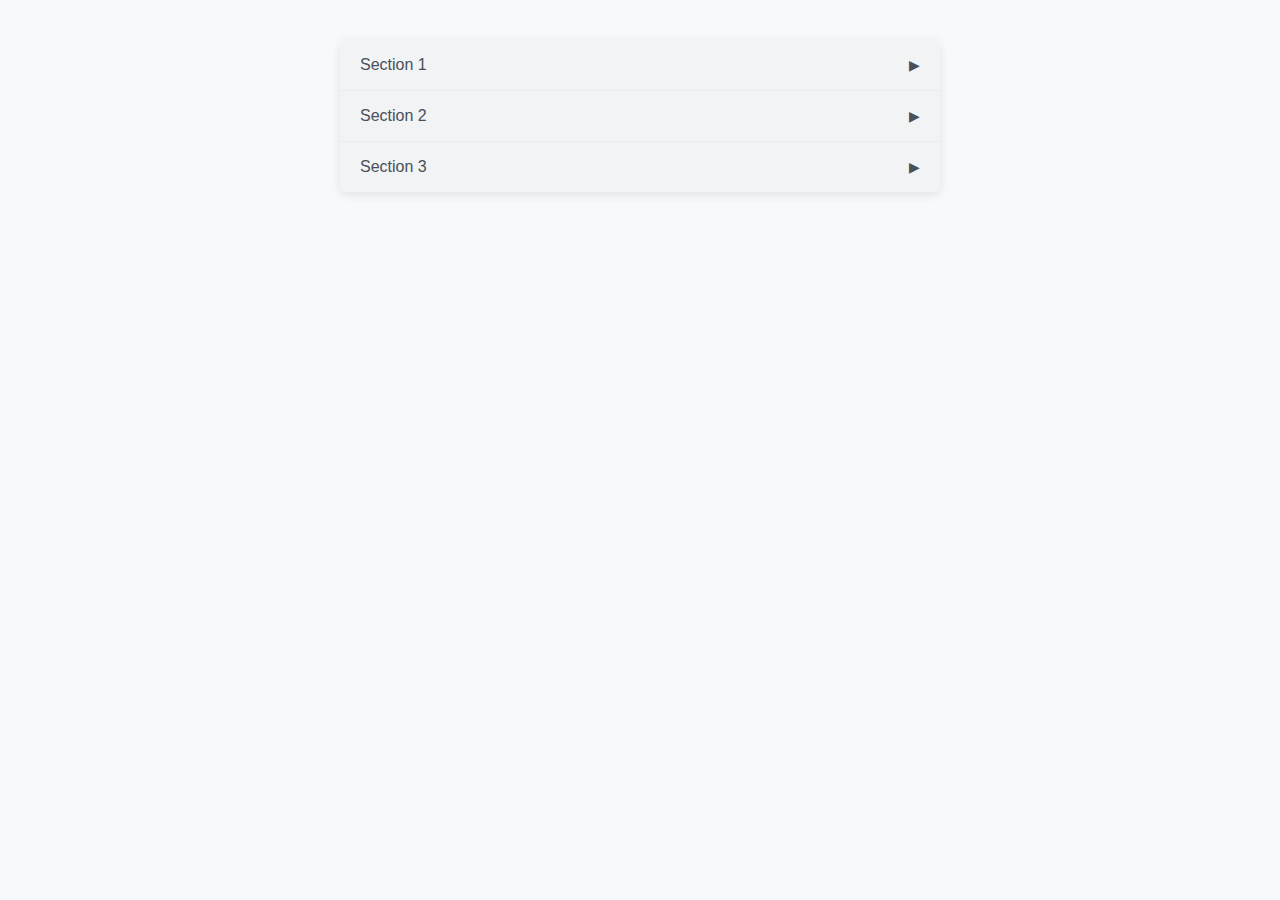
<file: assignment-1/index.html>
<!DOCTYPE html>
<html lang="en">

<head>
    <meta charset="UTF-8">
    <meta name="viewport" content="width=device-width, initial-scale=1.0">
    <title>Accordion</title>
    <link rel="stylesheet" href="styles.css">
</head>

<body>
    <div class="accordion">
        <div class="accordion-section">
            <div class="accordion-header">Section 1</div>
            <div class="accordion-content">
                <p>This is the content of section 1.</p>
            </div>
        </div>
        <div class="accordion-section">
            <div class="accordion-header">Section 2</div>
            <div class="accordion-content">
                <p>This is the content of section 2.</p>
            </div>
        </div>
        <div class="accordion-section">
            <div class="accordion-header">Section 3</div>
            <div class="accordion-content">
                <p>This is the content of section 3.</p>
            </div>
        </div>
    </div>

    <script src="script.js"></script>
</body>

</html>
</file>
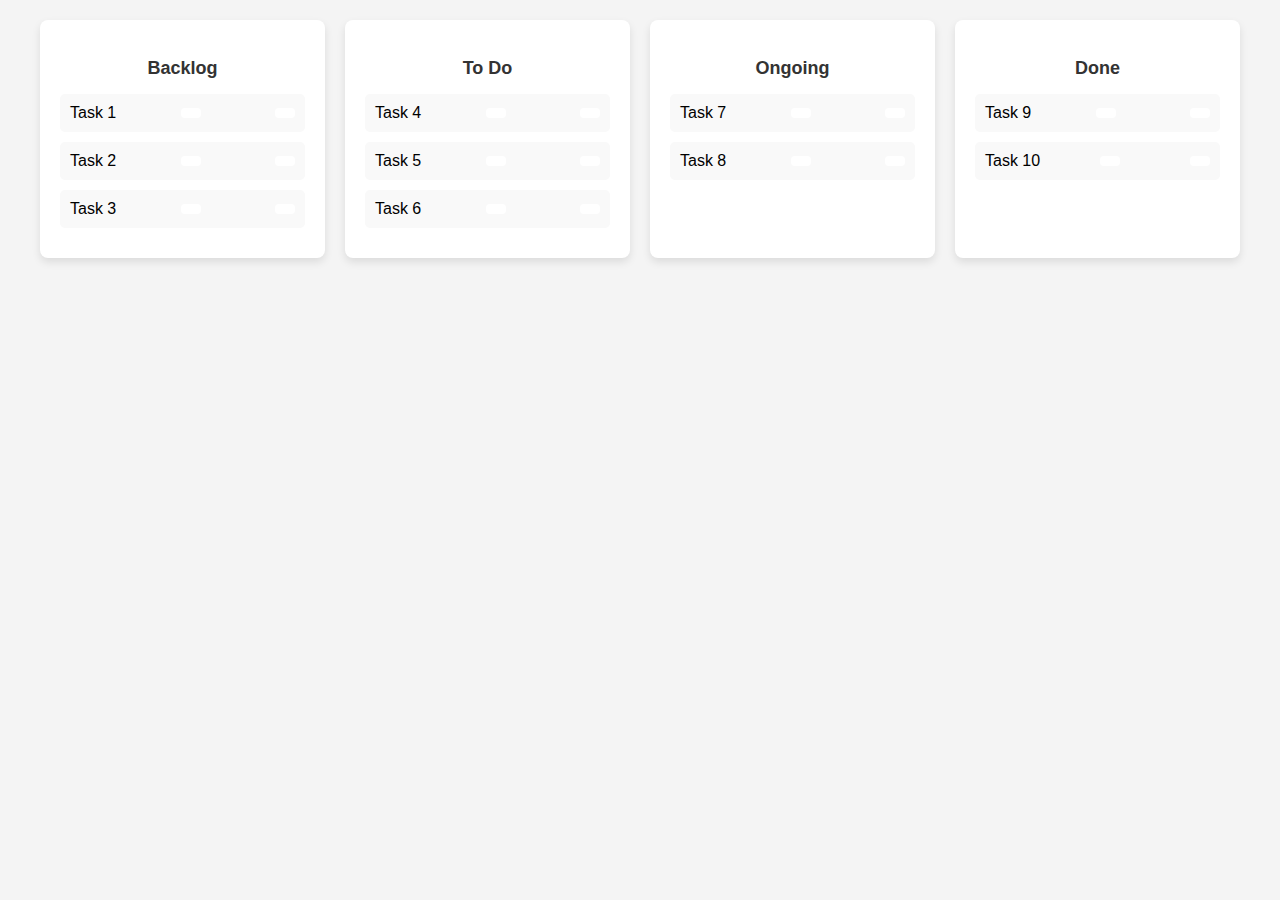
<file: assignment-2/index.html>
<!DOCTYPE html>
<html lang="en">

<head>
    <meta charset="UTF-8">
    <meta name="viewport" content="width=device-width, initial-scale=1.0">
    <title>TODO</title>
    <link rel="stylesheet" href="styles.css">
    <link rel="stylesheet" href="https://cdnjs.cloudflare.com/ajax/libs/font-awesome/6.6.0/css/all.min.css"
        integrity="sha512-Kc323vGBEqzTmouAECnVceyQqyqdsSiqLQISBL29aUW4U/M7pSPA/gEUZQqv1cwx4OnYxTxve5UMg5GT6L4JJg=="
        crossorigin="anonymous" referrerpolicy="no-referrer" />
</head>

<body>
    <div class="todo-container">
        <div class="todo-card" id="backlog">
            <h3>Backlog</h3>
            <div class="todo-list">
                <div class="todo-item">
                    Task 1
                    <button class="nav-btn left" disabled><i class="fa-solid fa-arrow-left"></i></button>
                    <button class="nav-btn right"><i class="fa-solid fa-arrow-right"></i></button>
                </div>
                <div class="todo-item">
                    Task 2
                    <button class="nav-btn left" disabled><i class="fa-solid fa-arrow-left"></i></button>
                    <button class="nav-btn right"><i class="fa-solid fa-arrow-right"></i></button>
                </div>
                <div class="todo-item">
                    Task 3
                    <button class="nav-btn left" disabled><i class="fa-solid fa-arrow-left"></i></button>
                    <button class="nav-btn right"><i class="fa-solid fa-arrow-right"></i></button>
                </div>
            </div>
        </div>
        <div class="todo-card" id="todo">
            <h3>To Do</h3>
            <div class="todo-list">
                <div class="todo-item">
                    Task 4
                    <button class="nav-btn left"><i class="fa-solid fa-arrow-left"></i></button>
                    <button class="nav-btn right"><i class="fa-solid fa-arrow-right"></i></button>
                </div>
                <div class="todo-item">
                    Task 5
                    <button class="nav-btn left"><i class="fa-solid fa-arrow-left"></i></button>
                    <button class="nav-btn right"><i class="fa-solid fa-arrow-right"></i></button>
                </div>
                <div class="todo-item">
                    Task 6
                    <button class="nav-btn left"><i class="fa-solid fa-arrow-left"></i></button>
                    <button class="nav-btn right"><i class="fa-solid fa-arrow-right"></i></button>
                </div>
            </div>
        </div>
        <div class="todo-card" id="ongoing">
            <h3>Ongoing</h3>
            <div class="todo-list">
                <div class="todo-item">
                    Task 7
                    <button class="nav-btn left"><i class="fa-solid fa-arrow-left"></i></button>
                    <button class="nav-btn right"><i class="fa-solid fa-arrow-right"></i></button>
                </div>
                <div class="todo-item">
                    Task 8
                    <button class="nav-btn left"><i class="fa-solid fa-arrow-left"></i></button>
                    <button class="nav-btn right"><i class="fa-solid fa-arrow-right"></i></button>
                </div>
            </div>
        </div>
        <div class="todo-card" id="done">
            <h3>Done</h3>
            <div class="todo-list">
                <div class="todo-item">
                    Task 9
                    <button class="nav-btn left"><i class="fa-solid fa-arrow-left"></i></button>
                    <button class="nav-btn right" disabled><i class="fa-solid fa-arrow-right"></i></button>
                </div>
                <div class="todo-item">
                    Task 10
                    <button class="nav-btn left"><i class="fa-solid fa-arrow-left"></i></button>
                    <button class="nav-btn right" disabled><i class="fa-solid fa-arrow-right"></i></button>
                </div>
            </div>
        </div>
    </div>

    <script src="script.js"></script>
</body>

</html>
</file>
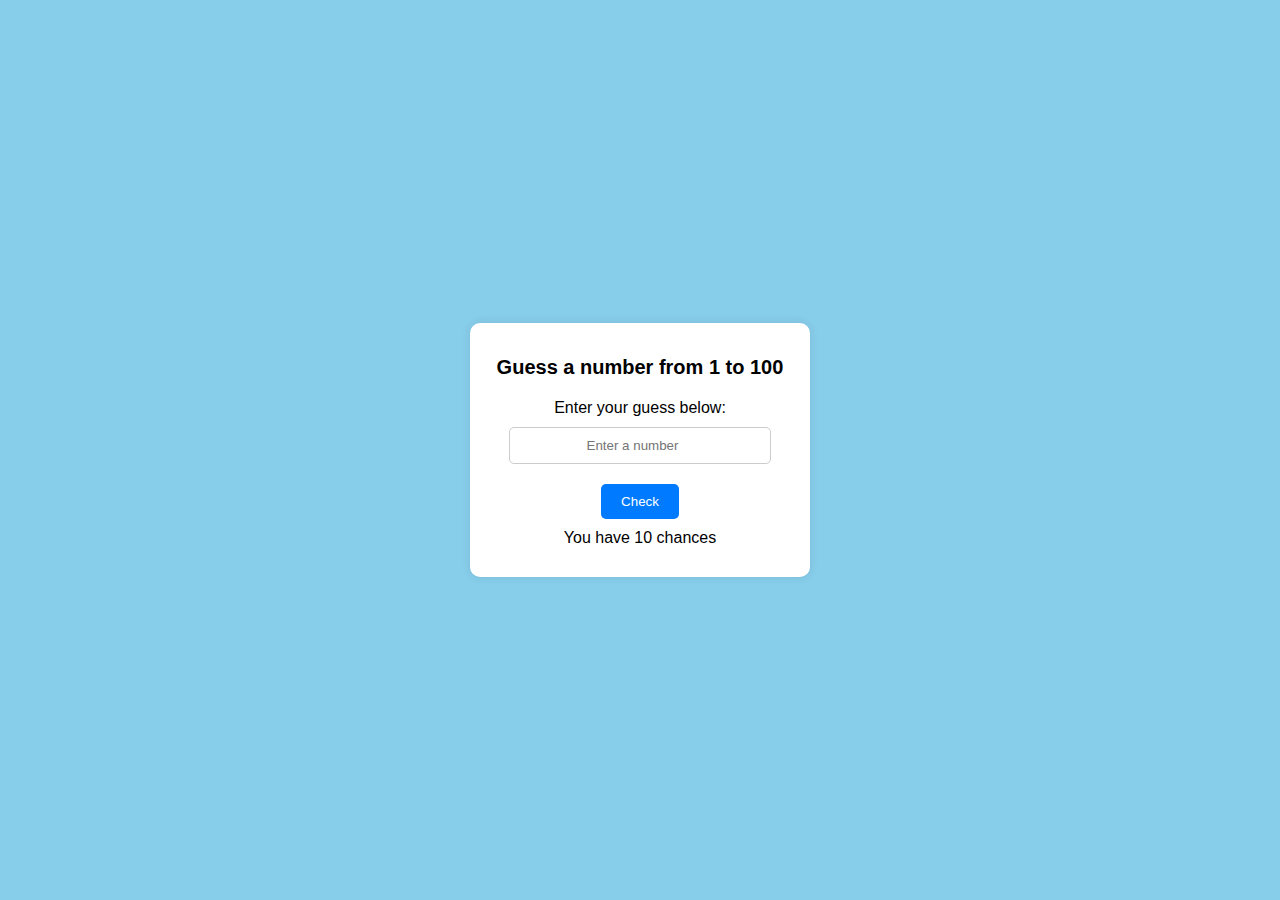
<file: assignment-3/index.html>
<!DOCTYPE html>
<html lang="en">

<head>
    <meta charset="UTF-8">
    <meta name="viewport" content="width=device-width, initial-scale=1.0">
    <title>Number Guessing Game</title>
    <link rel="stylesheet" href="styles.css">
</head>

<body>
    <div class="game-container">
        <h1>Guess a number from 1 to 100</h1>
        <p id="feedback">Enter your guess below:</p>
        <input type="number" id="guessInput" placeholder="Enter a number" min="1" max="100">
        <button id="checkButton">Check</button>
        <p id="attempts">You have 10 chances</p>
        <button id="restartButton" style="display:none;">Restart Game</button>
    </div>

    <script src="script.js"></script>
</body>

</html>
</file>
<file: assignment-1/styles.css>
/* styles.css */

body {
    font-family: 'Inter', sans-serif;
    background-color: #f8f9fa;
    color: #343a40;
    margin: 0;
    padding: 0;
}

.accordion {
    width: 80%;
    max-width: 600px;
    margin: 40px auto;
    background-color: #fff;
    border-radius: 8px;
    box-shadow: 0 2px 10px rgba(0, 0, 0, 0.1);
    overflow: hidden;
}

.accordion-section {
    border-bottom: 1px solid #e9ecef;
}

.accordion-header {
    background-color: #f1f3f5;
    color: #495057;
    padding: 16px 20px;
    cursor: pointer;
    font-size: 16px;
    font-weight: 500;
    display: flex;
    justify-content: space-between;
    align-items: center;
    transition: background-color 0.3s ease;
}

.accordion-header:hover {
    background-color: #e9ecef;
}

.accordion-content {
    max-height: 0;
    overflow: hidden;
    transition: max-height 0.4s cubic-bezier(0.4, 0, 0.2, 1);
    background-color: #f8f9fa;
    padding: 0 20px;
}

.accordion-content p {
    padding: 15px 0;
    margin: 0;
    line-height: 1.6;
    color: #495057;
}

.accordion-header::after {
    content: '\25B6'; /* Right-pointing arrow */
    font-size: 14px;
    transition: transform 0.3s ease;
}

.accordion-header.active::after {
    transform: rotate(90deg); /* Rotate arrow down when active */
}
</file>
<file: assignment-2/styles.css>
body {
    font-family: Arial, sans-serif;
    background-color: #f4f4f4;
    margin: 0;
    padding: 20px;
    display: flex;
    justify-content: center;
}

.todo-container {
    display: flex;
    justify-content: space-between;
    width: 100%;
    max-width: 1200px;
    gap: 20px;
}

.todo-card {
    background-color: #fff;
    border-radius: 8px;
    box-shadow: 0 4px 8px rgba(0, 0, 0, 0.1);
    padding: 20px;
    width: 22%;
}

.todo-card h3 {
    text-align: center;
    font-size: 18px;
    margin-bottom: 15px;
    color: #333;
}

.todo-list {
    list-style-type: none;
    padding: 0;
}

.todo-item {
    background-color: #f9f9f9;
    margin-bottom: 10px;
    padding: 10px;
    border-radius: 5px;
    display: flex;
    justify-content: space-between;
    align-items: center;
}

.nav-btn {
    background-color: white;
    color: green;
    border: none;
    padding: 5px 10px;
    border-radius: 4px;
    cursor: pointer;
    font-size: 14px;
}

.nav-btn:disabled {
    color: #cecece;
    cursor: not-allowed;
}

.nav-btn.left {
    margin-right: 10px;
}

@media (max-width: 768px) {
    .todo-container {
        flex-direction: column;
        width: 90%;
    }

    .todo-card {
        width: 100%;
        margin-bottom: 20px;
    }
}
</file>
<file: assignment-3/styles.css>
body {
    font-family: Arial, sans-serif;
    background-color: #87CEEB;
    display: flex;
    justify-content: center;
    align-items: center;
    height: 100vh;
    margin: 0;
}

.game-container {
    background-color: #fff;
    border-radius: 10px;
    box-shadow: 0 0 10px rgba(0,0,0,0.1);
    padding: 20px;
    text-align: center;
    width: 300px;
}

h1 {
    font-size: 20px;
    margin-bottom: 20px;
}

p {
    margin: 10px 0;
}

input[type="number"] {
    padding: 10px;
    width: 80%;
    border: 1px solid #ccc;
    border-radius: 5px;
    margin-bottom: 10px;
    text-align: center;
}

button {
    padding: 10px 20px;
    border: none;
    border-radius: 5px;
    background-color: #007BFF;
    color: white;
    cursor: pointer;
    margin-top: 10px;
}

button:hover {
    background-color: #0056b3;
}

#restartButton {
    background-color: #28a745;
    margin-top: 20px;
}

#restartButton:hover {
    background-color: #218838;
}
</file>
